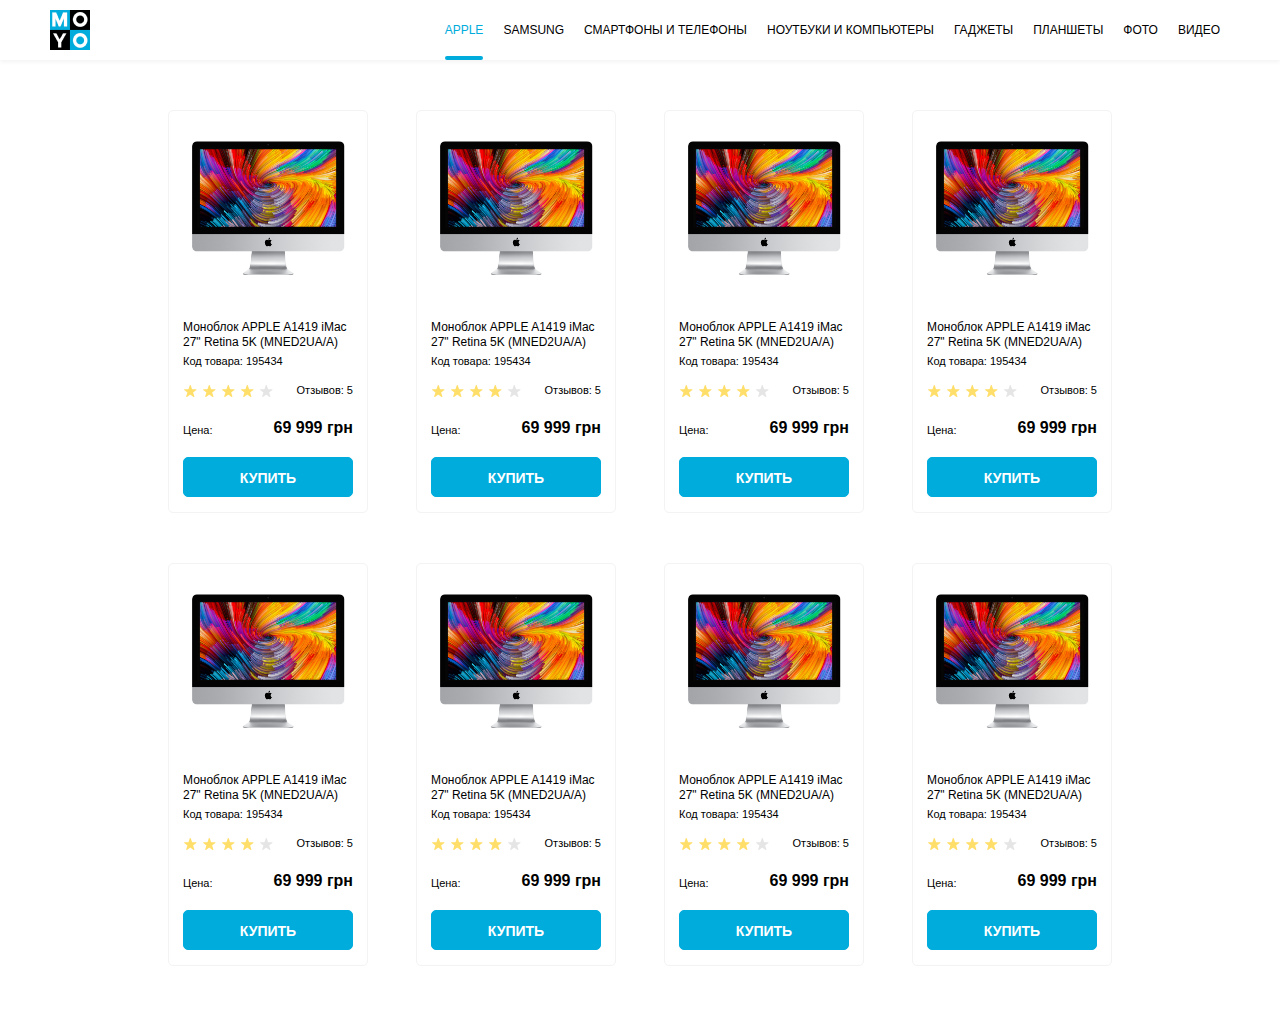
<file: index.html>
<!doctype html><html lang="en"><head><meta charset="UTF-8"><meta name="viewport" content="width=device-width, initial-scale=1.0"><title>Catalog</title><link rel="stylesheet" href="main.905dbe7f.css"></head><body> <header class="header"> <div class="header__logo"></div> <nav class="navigation"> <ul class="navigation__items-list"> <li class="navigation__items-list__item"> <a href="#" class="navigation__link is-active">Apple</a> </li> <li class="navigation__items-list__item"> <a href="#" class="navigation__link">Samsung</a> </li> <li class="navigation__items-list__item"> <a href="#" class="navigation__link">Смартфоны и телефоны</a> </li> <li class="navigation__items-list__item"> <a href="#" class="navigation__link" data-qa="nav-hover"> Ноутбуки и компьютеры </a> </li> <li class="navigation__items-list__item"> <a href="#" class="navigation__link">Гаджеты</a> </li> <li class="navigation__items-list__item"> <a href="#" class="navigation__link">Планшеты</a> </li> <li class="navigation__items-list__item"> <a href="#" class="navigation__link">Фото</a> </li> <li class="navigation__items-list__item"> <a href="#" class="navigation__link">Видео</a> </li> </ul> </nav> </header> <main class="container"> <div class="card card--location" data-qa="card"> <img src="imac.2690641a.jpeg" alt="imac" class="card__photo"> <h3 class="card__name"> Моноблок APPLE A1419 iMac 27" Retina 5K (MNED2UA/A) </h3> <p class="card__code">Код товара: 195434</p> <div class="card__rating"> <div class="card__stars--4"> <div class="stars__star"></div> <div class="stars__star"></div> <div class="stars__star"></div> <div class="stars__star"></div> <div class="stars__star"></div> </div> <p class="card__reviews">Отзывов: 5</p> </div> <div class="card__price"> <p class="card__price__word">Цена:</p> <p class="card__price__value">69 999 грн</p> </div> <a href="#" class="card__button" data-qa="card-hover"> Купить </a> </div> <div class="card card--location" data-qa="card"> <img src="imac.2690641a.jpeg" alt="imac" class="card__photo"> <h3 class="card__name"> Моноблок APPLE A1419 iMac 27" Retina 5K (MNED2UA/A) </h3> <p class="card__code">Код товара: 195434</p> <div class="card__rating"> <div class="card__stars--4"> <div class="stars__star"></div> <div class="stars__star"></div> <div class="stars__star"></div> <div class="stars__star"></div> <div class="stars__star"></div> </div> <p class="card__reviews">Отзывов: 5</p> </div> <div class="card__price"> <p class="card__price__word">Цена:</p> <p class="card__price__value">69 999 грн</p> </div> <a href="#" class="card__button" data-qa="card-hover"> Купить </a> </div> <div class="card card--location" data-qa="card"> <img src="imac.2690641a.jpeg" alt="imac" class="card__photo"> <h3 class="card__name"> Моноблок APPLE A1419 iMac 27" Retina 5K (MNED2UA/A) </h3> <p class="card__code">Код товара: 195434</p> <div class="card__rating"> <div class="card__stars--4"> <div class="stars__star"></div> <div class="stars__star"></div> <div class="stars__star"></div> <div class="stars__star"></div> <div class="stars__star"></div> </div> <p class="card__reviews">Отзывов: 5</p> </div> <div class="card__price"> <p class="card__price__word">Цена:</p> <p class="card__price__value">69 999 грн</p> </div> <a href="#" class="card__button" data-qa="card-hover"> Купить </a> </div> <div class="card card--location" data-qa="card"> <img src="imac.2690641a.jpeg" alt="imac" class="card__photo"> <h3 class="card__name"> Моноблок APPLE A1419 iMac 27" Retina 5K (MNED2UA/A) </h3> <p class="card__code">Код товара: 195434</p> <div class="card__rating"> <div class="card__stars--4"> <div class="stars__star"></div> <div class="stars__star"></div> <div class="stars__star"></div> <div class="stars__star"></div> <div class="stars__star"></div> </div> <p class="card__reviews">Отзывов: 5</p> </div> <div class="card__price"> <p class="card__price__word">Цена:</p> <p class="card__price__value">69 999 грн</p> </div> <a href="#" class="card__button" data-qa="card-hover"> Купить </a> </div> <div class="card card--location" data-qa="card"> <img src="imac.2690641a.jpeg" alt="imac" class="card__photo"> <h3 class="card__name"> Моноблок APPLE A1419 iMac 27" Retina 5K (MNED2UA/A) </h3> <p class="card__code">Код товара: 195434</p> <div class="card__rating"> <div class="card__stars--4"> <div class="stars__star"></div> <div class="stars__star"></div> <div class="stars__star"></div> <div class="stars__star"></div> <div class="stars__star"></div> </div> <p class="card__reviews">Отзывов: 5</p> </div> <div class="card__price"> <p class="card__price__word">Цена:</p> <p class="card__price__value">69 999 грн</p> </div> <a href="#" class="card__button" data-qa="card-hover"> Купить </a> </div> <div class="card card--location" data-qa="card"> <img src="imac.2690641a.jpeg" alt="imac" class="card__photo"> <h3 class="card__name"> Моноблок APPLE A1419 iMac 27" Retina 5K (MNED2UA/A) </h3> <p class="card__code">Код товара: 195434</p> <div class="card__rating"> <div class="card__stars--4"> <div class="stars__star"></div> <div class="stars__star"></div> <div class="stars__star"></div> <div class="stars__star"></div> <div class="stars__star"></div> </div> <p class="card__reviews">Отзывов: 5</p> </div> <div class="card__price"> <p class="card__price__word">Цена:</p> <p class="card__price__value">69 999 грн</p> </div> <a href="#" class="card__button" data-qa="card-hover"> Купить </a> </div> <div class="card card--location" data-qa="card"> <img src="imac.2690641a.jpeg" alt="imac" class="card__photo"> <h3 class="card__name"> Моноблок APPLE A1419 iMac 27" Retina 5K (MNED2UA/A) </h3> <p class="card__code">Код товара: 195434</p> <div class="card__rating"> <div class="card__stars--4"> <div class="stars__star"></div> <div class="stars__star"></div> <div class="stars__star"></div> <div class="stars__star"></div> <div class="stars__star"></div> </div> <p class="card__reviews">Отзывов: 5</p> </div> <div class="card__price"> <p class="card__price__word">Цена:</p> <p class="card__price__value">69 999 грн</p> </div> <a href="#" class="card__button" data-qa="card-hover"> Купить </a> </div> <div class="card card--location" data-qa="card"> <img src="imac.2690641a.jpeg" alt="imac" class="card__photo"> <h3 class="card__name"> Моноблок APPLE A1419 iMac 27" Retina 5K (MNED2UA/A) </h3> <p class="card__code">Код товара: 195434</p> <div class="card__rating"> <div class="card__stars--4"> <div class="stars__star"></div> <div class="stars__star"></div> <div class="stars__star"></div> <div class="stars__star"></div> <div class="stars__star"></div> </div> <p class="card__reviews">Отзывов: 5</p> </div> <div class="card__price"> <p class="card__price__word">Цена:</p> <p class="card__price__value">69 999 грн</p> </div> <a href="#" class="card__button" data-qa="card-hover"> Купить </a> </div> </main> </body></html>
</file>
<file: main.905dbe7f.css>
.header{display:flex;justify-content:space-between;align-items:center;height:60px;box-shadow:0 2px 4px rgba(0,0,0,.05)}.header__logo{position:relative;width:40px;height:40px;left:50px;background-image:url(logo.6c938e44.png)}.navigation{margin-right:50px;font-family:Roboto,sans-serif}.navigation__items-list{display:flex;align-items:center;height:60px;margin:0;padding:0;list-style:none}.navigation__items-list__item{margin:0 10px}.navigation__link{padding:23px 0;font-weight:500;line-height:14px;color:#000;text-decoration:none;text-transform:uppercase}.navigation__item:first-child{margin-left:0}.navigation__item:last-child{margin-right:0}.navigation .is-active{color:#00acdc;position:relative}.navigation .is-active:after{display:block;position:absolute;height:4px;width:100%;bottom:0;border-radius:8px;content:"";background-color:#00acdc}.container{display:flex;flex-wrap:wrap;justify-content:center;margin:50px auto 0;padding:0 120px;box-sizing:content-box;max-width:1024px}.card{width:200px;padding:15px 14px;border:1px solid #f3f3f3;border-radius:5px;font-family:Roboto,sans-serif}.card__photo{width:160px;height:134px;margin:15px 5px 42px}.card__name{margin:0 0 5px;line-height:15px;font-size:12px;font-weight:500}.card__code{line-height:13px;font-size:11px}.card__rating{display:flex;align-items:center;justify-content:space-between;margin-top:15px;margin-bottom:20px}.card__stars--4{display:flex}.card .stars__star{background:url(star.040e0f1e.svg) no-repeat 50%;width:15px;height:15px;margin-right:4px}.card .stars__star:last-child{margin-right:0}.card__stars--1 .stars__star:nth-child(-n+1),.card__stars--2 .stars__star:nth-child(-n+2),.card__stars--3 .stars__star:nth-child(-n+3),.card__stars--4 .stars__star:nth-child(-n+4),.card__stars--5 .stars__star:nth-child(-n+5){background-image:url(star-active.3d99ddfd.svg)}.card__reviews{display:inline-block;line-height:13px;font-size:11px}.card__price{display:flex;align-items:flex-end;justify-content:space-between}.card__price__word{line-height:13px;font-size:11px}.card__price__value{line-height:19px;font-size:16px;font-weight:700}.card__button{display:block;width:170px;height:40px;margin-top:20px;border:1px solid #00acdc;border-radius:5px;background-color:#00acdc;line-height:40px;font-size:14px;font-weight:700;color:#fff;text-align:center;text-transform:uppercase;text-decoration:none}.card--location{margin-bottom:50px;margin-left:48px}.card--location:nth-child(4n+1){margin-left:0}*{box-sizing:border-box}body{font-family:Roboto,sans-serif;font-weight:400;font-size:12px}body,p{margin:0}
/*# sourceMappingURL=main.905dbe7f.css.map */
</file>
